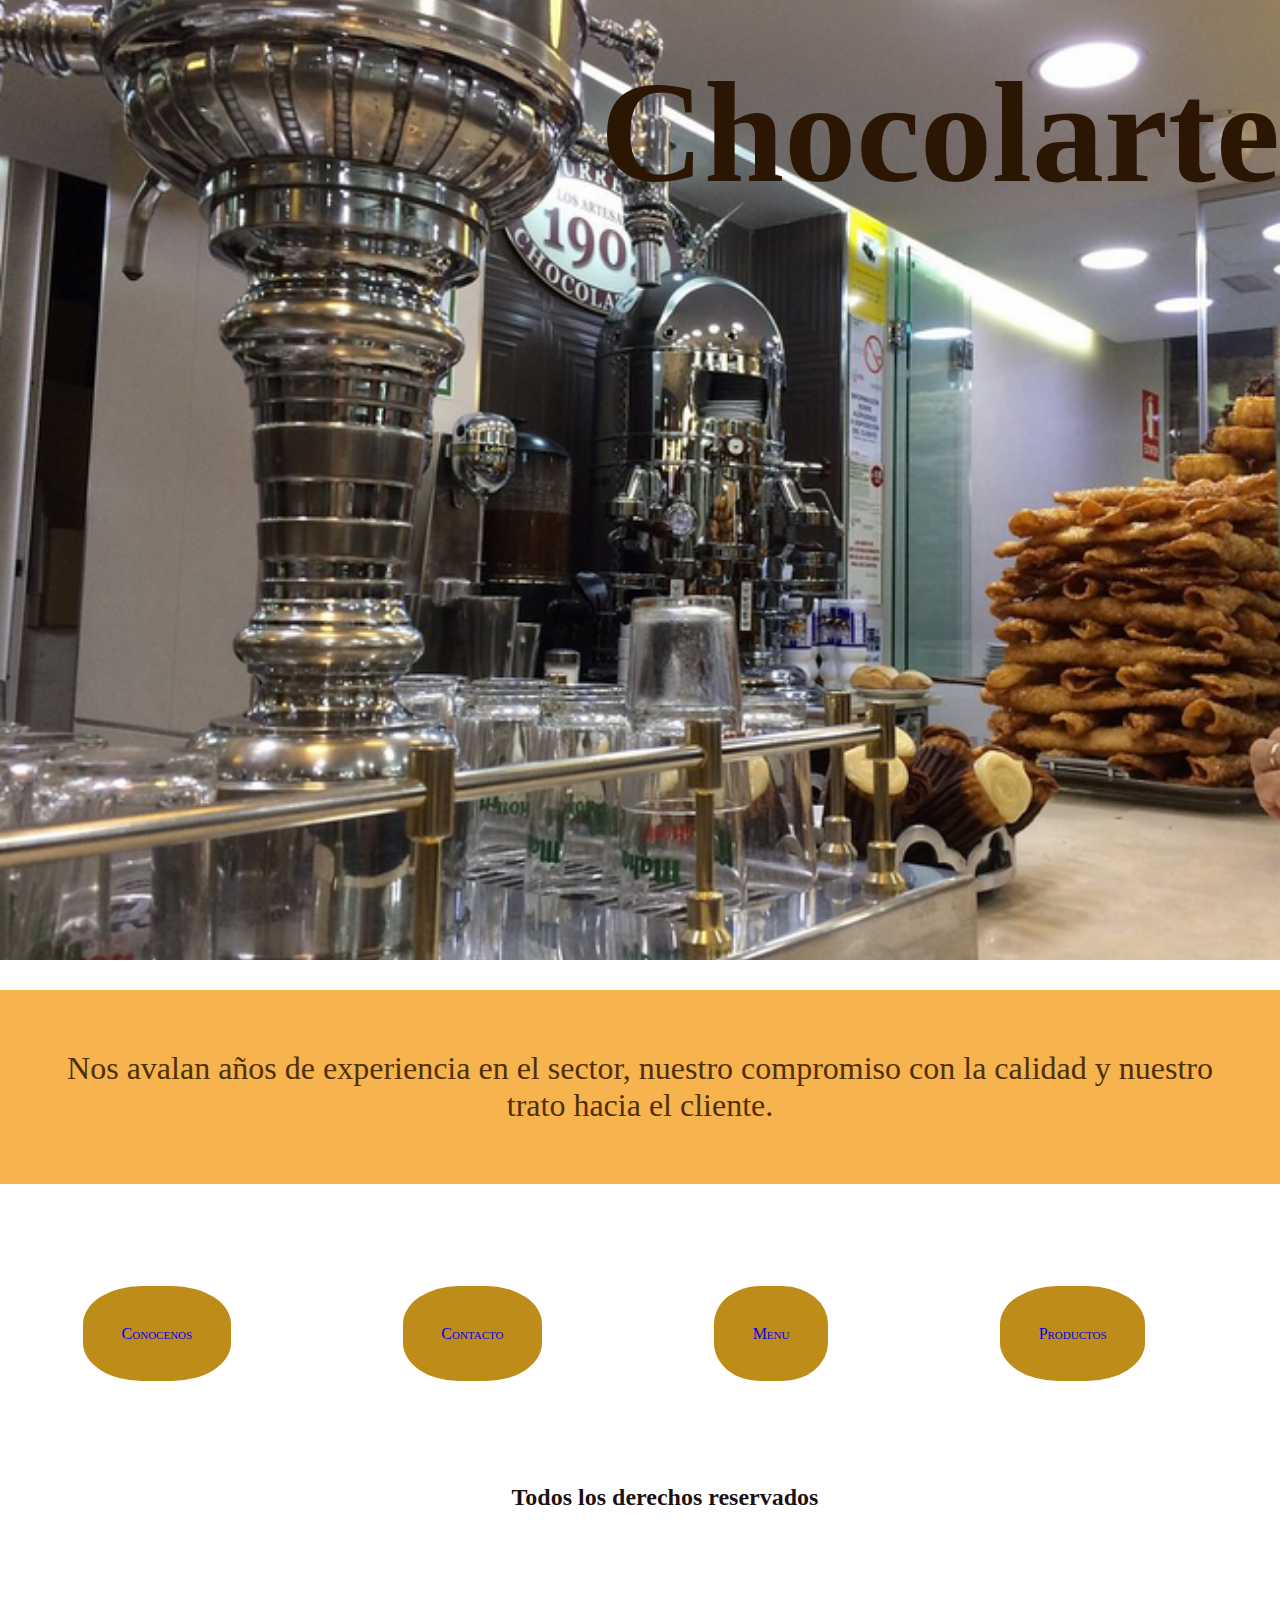
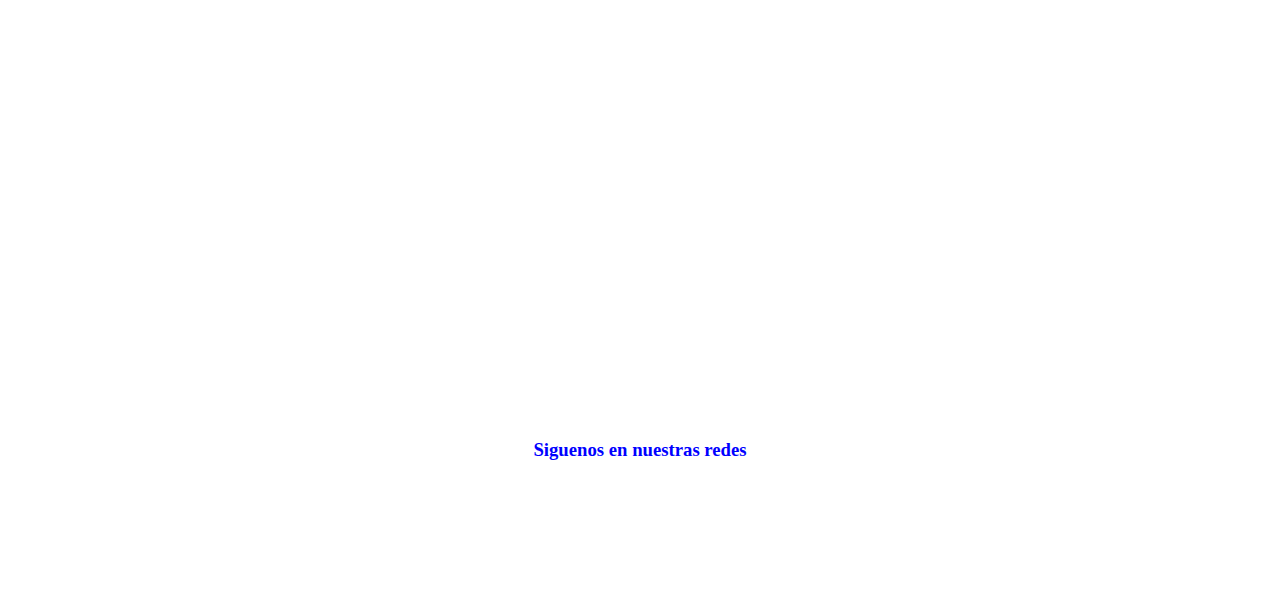
<file: index.html>
<!DOCTYPE html>
<html lang="es">
<head>
    <meta charset="UTF-8">
    <meta http-equiv="X-UA-Compatible" content="IE=edge">
    <meta name="viewport" content="width=device-width, initial-scale=1.0">
    <link rel="stylesheet" href="estilos/estilos.css"/>
    <title>Chocolarte</title>
  </head>
<body>
    <header>
        <h1>Chocolarte</h1>
    </header>  
            <article>
            <p class="experiencia__parrafo">
            Nos avalan años de experiencia en el sector, nuestro compromiso con la calidad y nuestro trato hacia el cliente.</p>
            </article>
        <footer>
            <nav class="encabezado__menu"> 
                <ul class="encabezado__menu__lista">
                    <li><a href="paginas/Conocenos.html">Conocenos</a></li> 
                    <li><a href="paginas/Contacto.html">Contacto</a></li>
                    <li><a href="paginas/Menu.html">Menu</a></li>
                    <li><a href="paginas/Productos.html">Productos</a></li>
                </ul>
            </nav > 
                     <div class="box1">
                         <h2>Todos los derechos reservados</h2>
                             <h3>Siguenos en nuestras redes</h3>
                     </div>
                            <div class="red-social">
                                <a href="#" class="fa fa-facebook"></a>
                                <a href="#" class="fa fa-instagram"></a>
                                 <a href="#" class="fa fa-youtube"></a>
                            </div>
        </footer>
</body>
</head>
</file>
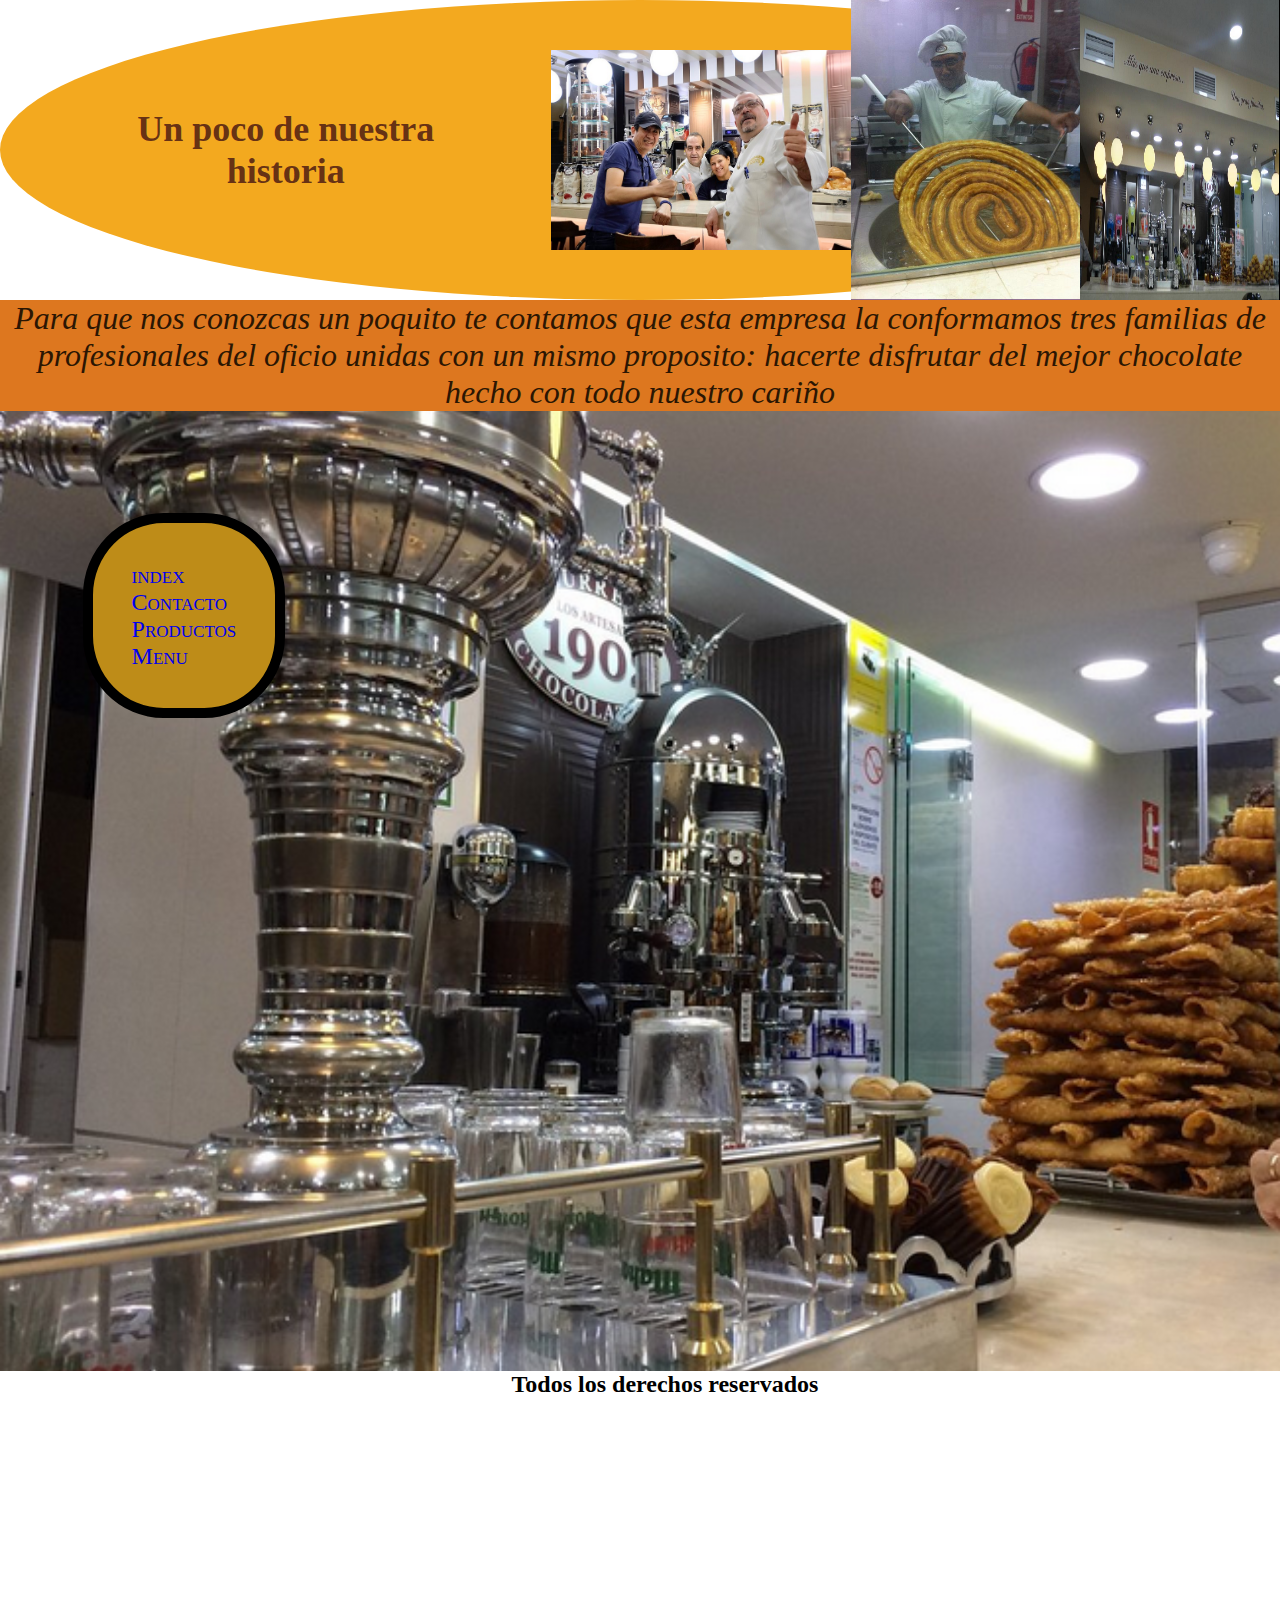
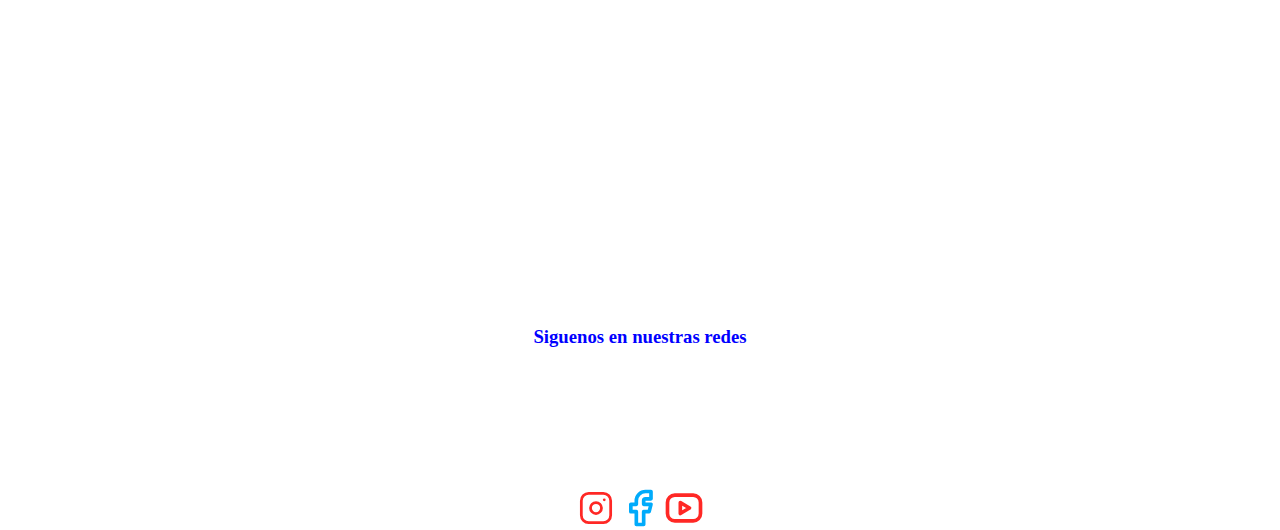
<file: paginas/Conocenos.html>
<!DOCTYPE html>
<html lang="es">
<head>
    <meta charset="UTF-8">
    <meta http-equiv="X-UA-Compatible" content="IE=edge">
    <meta name="viewport" content="width=device-width, initial-scale=1.0">
    <title>Conocenos</title>
    <link rel="stylesheet" href="../estilos/estilos.css"/>
</head>
        <body>
            <section>
                <div class="nosotros">
                    <h2 class="segundo__titulo">Un poco de nuestra historia</h2>
                        <img src="../multimedia/nuestrafamilia.jpg" class="imagenFamilia">
                        <img src="../multimedia//maestrochurrero.jpg" class="imagenChurrero">
                        <img src="../multimedia/nuestroemblema.jpg" class="imagenEmblema">
            </section>
                </div>
                <p class="descripcionConocenos">
                    Para que nos conozcas un poquito te contamos que esta empresa la conformamos tres familias de profesionales del oficio unidas con un mismo proposito:
                    hacerte disfrutar del mejor chocolate hecho con todo nuestro cariño </p>
                </div>
                    <header>
                        <ul class="pruebaGrid">
                            <li><a href="../index.html">index</a></li> 
                            <li><a href="../paginas/Contacto.html">Contacto</a></li>
                            <li><a href="../paginas/Productos.html">Productos</a></li>
                            <li><a href="../paginas/Menu.html">Menu</a></li>
                        </ul>
                    </header>
                             <footer>
                                     <div class="pieDePagina"></div>
                                         <h2>Todos los derechos reservados</h2>
                                            <h3>Siguenos en nuestras redes</h3>
                                     <div class="red-social">
                                            <a href="#" class="fa fa-facebook"></a>
                                              <svg xmlns="http://www.w3.org/2000/svg" class="icon icon-tabler icon-tabler-brand-instagram" width="44" height="44" viewBox="0 0 24 24" stroke-width="1.5" stroke="#ff2825" fill="none" stroke-linecap="round" stroke-linejoin="round">
                                                <path stroke="none" d="M0 0h24v24H0z" fill="none"/>
                                                  <rect x="4" y="4" width="16" height="16" rx="4" />
                                                  <circle cx="12" cy="12" r="3" />
                                                  <line x1="16.5" y1="7.5" x2="16.5" y2="7.501" />
                                              </svg>
                                            <a href="#" class="fa fa-instagram"></a>
                                              <svg xmlns="http://www.w3.org/2000/svg" class="icon icon-tabler icon-tabler-brand-facebook" width="44" height="44" viewBox="0 0 24 24" stroke-width="2" stroke="#00abfb" fill="none" stroke-linecap="round" stroke-linejoin="round">
                                                <path stroke="none" d="M0 0h24v24H0z" fill="none"/>
                                                <path d="M7 10v4h3v7h4v-7h3l1 -4h-4v-2a1 1 0 0 1 1 -1h3v-4h-3a5 5 0 0 0 -5 5v2h-3" />
                                              </svg>
                                            <a href="#" class="fa fa-youtube"></a>
                                              <svg xmlns="http://www.w3.org/2000/svg" class="icon icon-tabler icon-tabler-brand-youtube" width="44" height="44" viewBox="0 0 24 24" stroke-width="2" stroke="#ff2825" fill="none" stroke-linecap="round" stroke-linejoin="round">
                                                <path stroke="none" d="M0 0h24v24H0z" fill="none"/>
                                                <rect x="3" y="5" width="18" height="14" rx="4" />
                                                <path d="M10 9l5 3l-5 3z" />
                                              </svg>
                                     </div>
                             </footer>   
        </body>
</head>
</file>
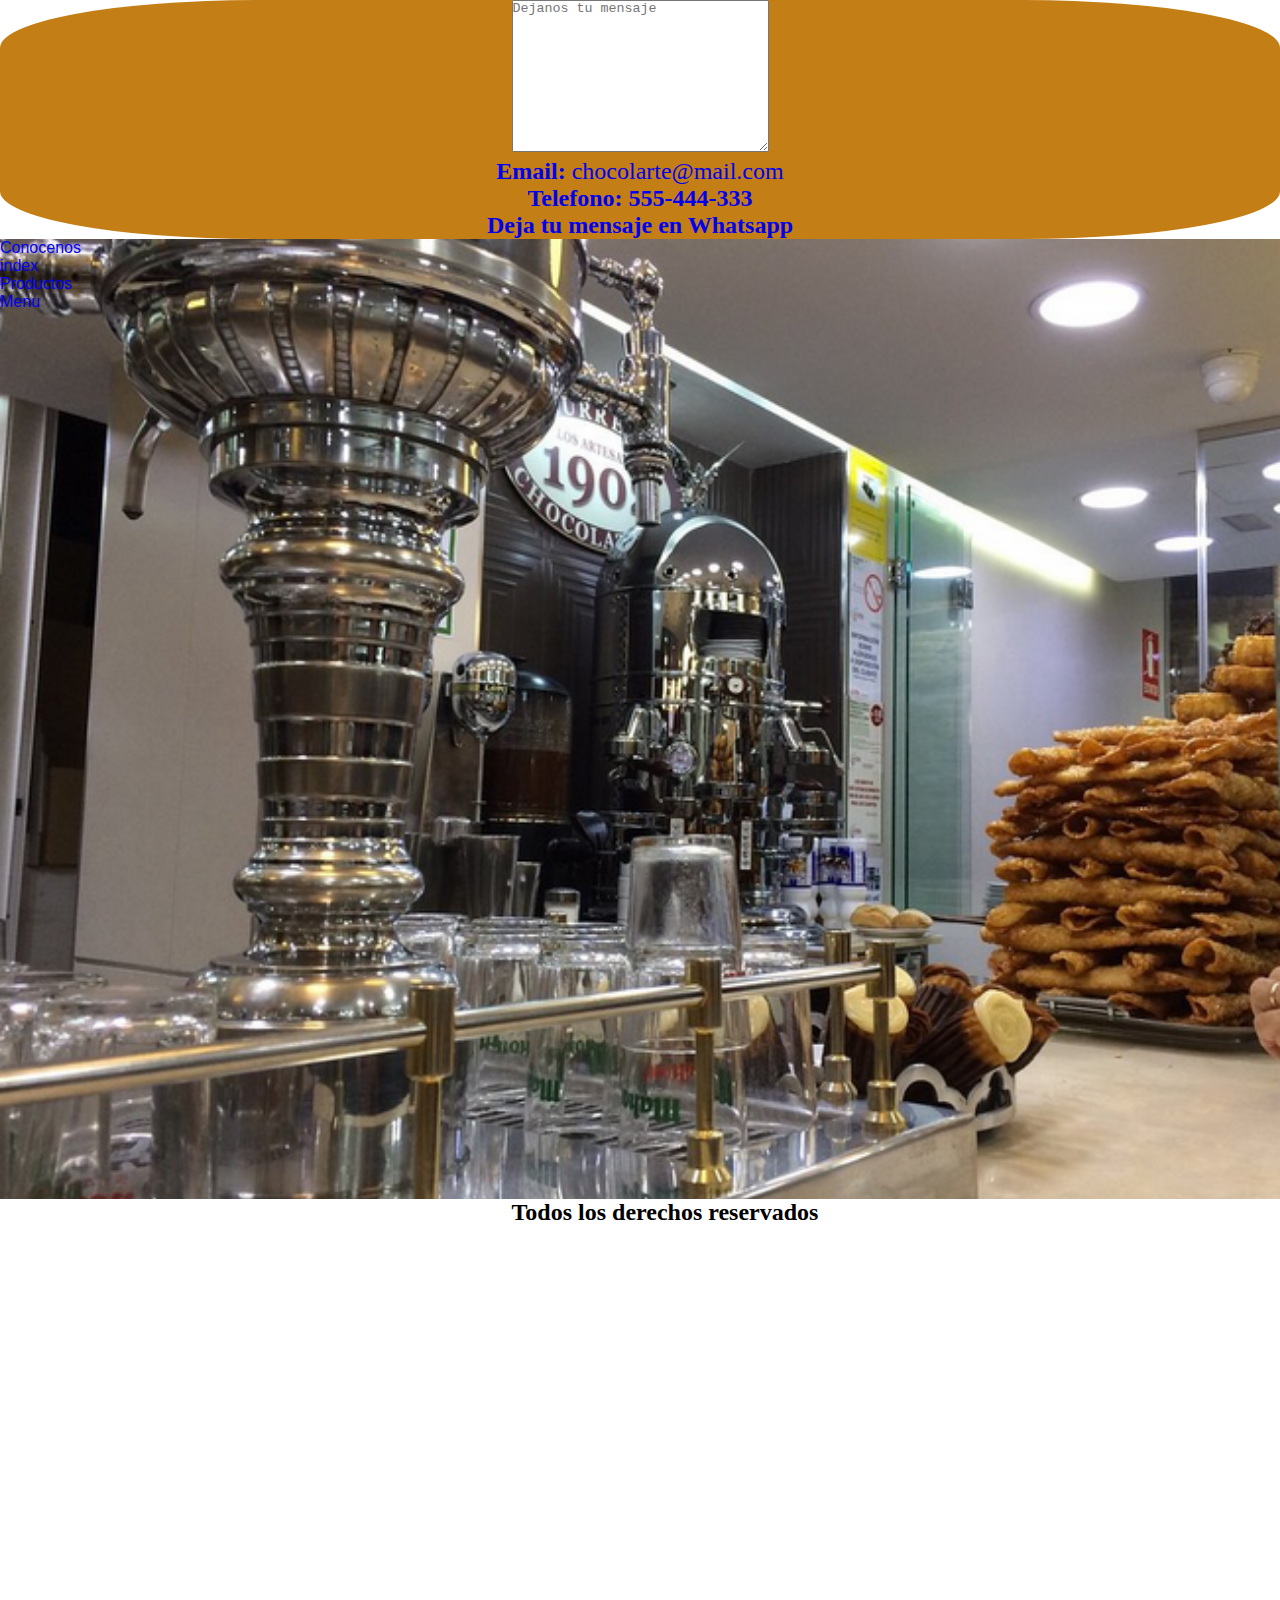
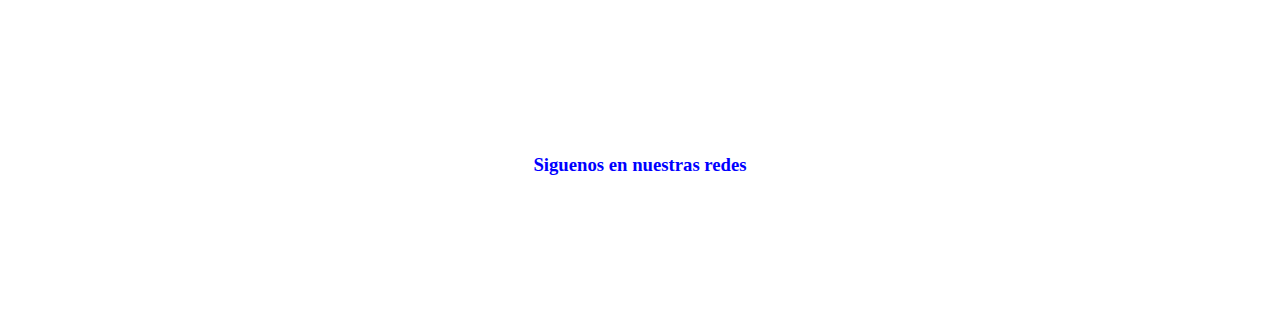
<file: paginas/Contacto.html>
<!DOCTYPE html>
<html lang="es">
    <head>
        <meta charset="UTF-8">
        <meta http-equiv="X-UA-Compatible" content="IE=edge">
        <meta name="viewport" content="width=device-width, initial-scale=1.0">
        <title>Contacto</title>
        <link rel="stylesheet" href="../estilos/estilos.css"/>
    </head> 
<body> 
    <form action="Formulario de registro">
            <section>
                 <div class="formulario"> 
                    <ul type="none"></ul> 
                        <li><textarea name="mensaje" placeholder="Dejanos tu mensaje" cols="30" rows="10"></textarea></li>
                        <li><a href="mailito:chocolarte@mail.com" target="_blank"><i class="fa-regular fa-envelope"></i><span><strong> Email: </strong></span>chocolarte@mail.com</a></li>
                        <li><a href="tel:555444333" target="_blank>"><i class="fa-solid fa-phone"></i><span><strong> Telefono: 555-444-333 </strong></span></a></li>
                        <li><a href="https://api.whatsapp.com/send?phone=555444333" target="_blank"><i class="fa-brands fa-whatsapp"></i><span><strong> Deja tu mensaje en Whatsapp </strong></span></a></li>
                    </ul>
                </div>
            </section>
    </form>
    <header>
            <ul>
                <li><a href="../paginas/Conocenos.html">Conocenos</a></li> 
                <li><a href="../index.html">index</a></li>
                <li><a href="../paginas/Productos.html">Productos</a></li>
                <li><a href="../paginas/Menu.html">Menu</a></li>
            </ul>
    </header>
            <footer>
                <div class="box">
                     <h2>Todos los derechos reservados</h2>
                        <h3>Siguenos en nuestras redes</h3>
                </div>
                            <div class="red-social">
                                <a href="#" class="fa fa-facebook"></a>
                                <a href="#" class="fa fa-instagram"></a>
                                <a href="#" class="fa fa-youtube"></a>
                            </div>
                </div>
            </footer>   
</body>
</head>
</file>
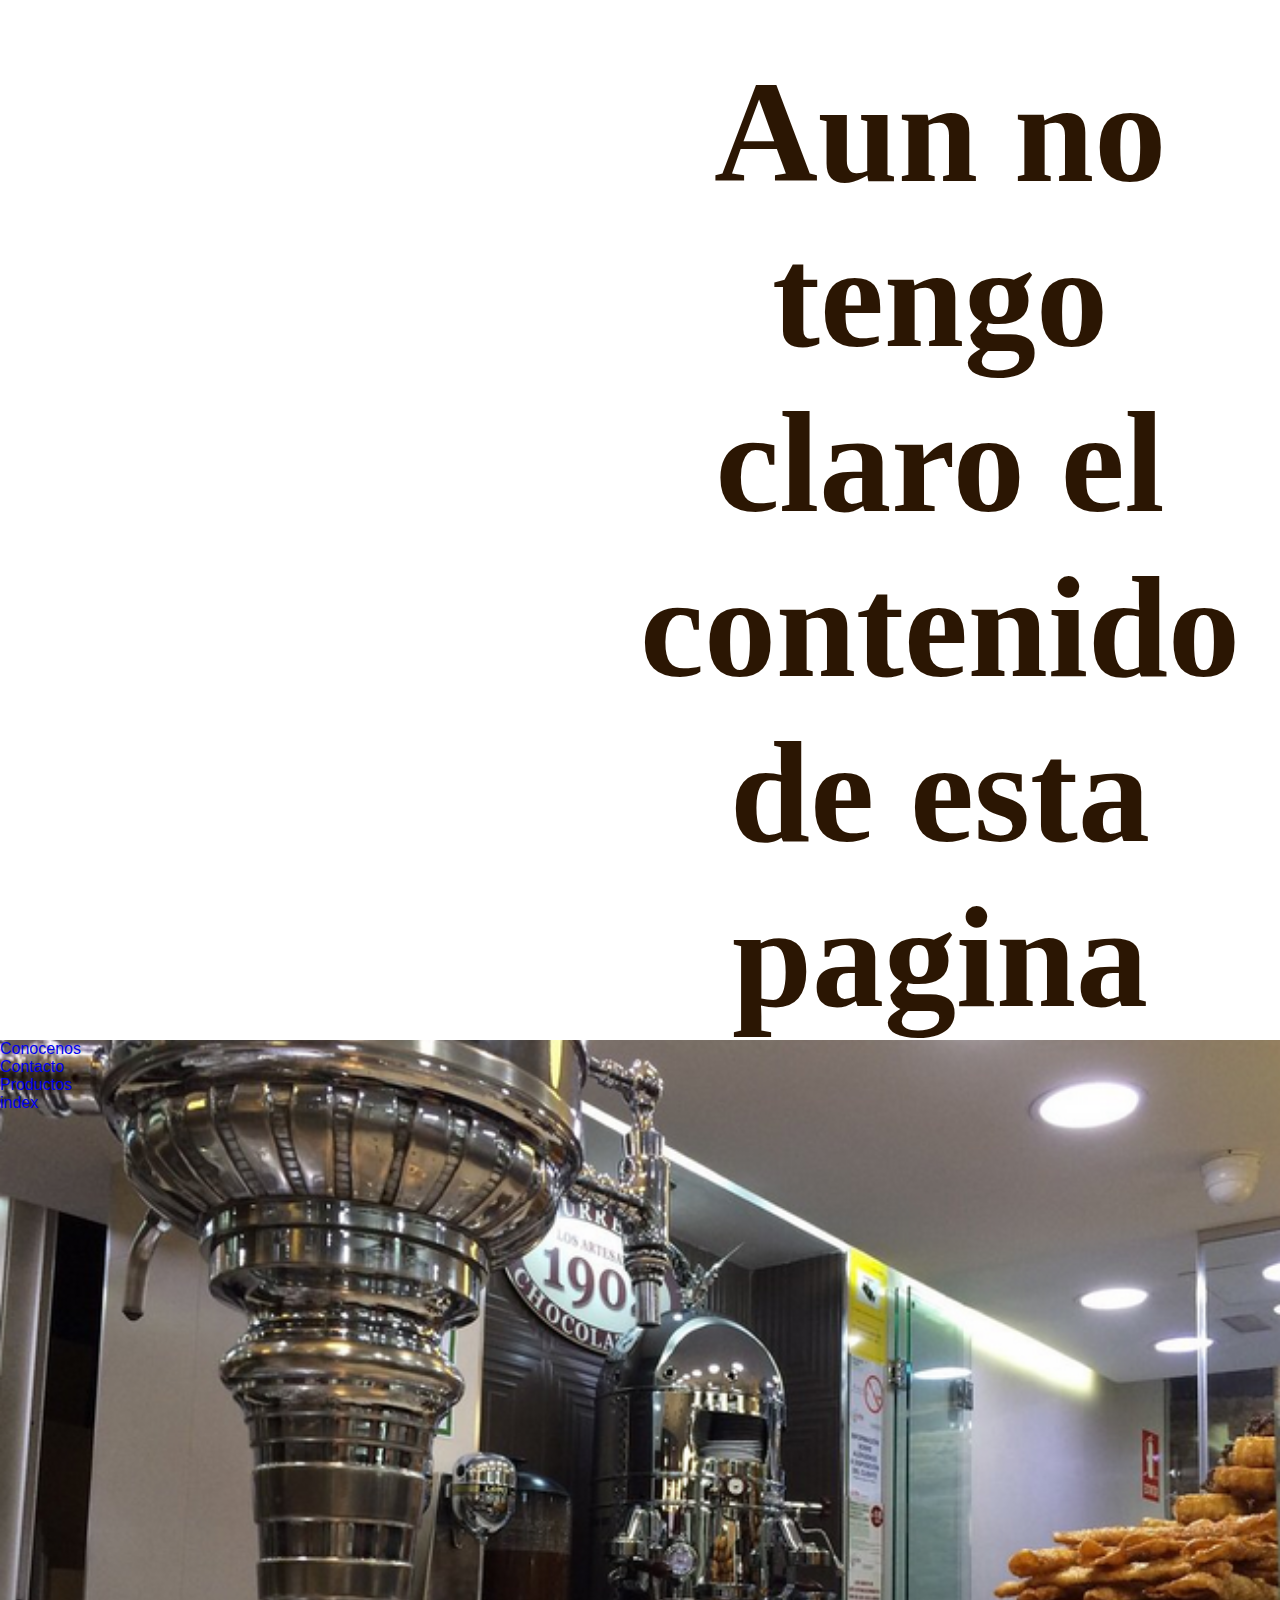
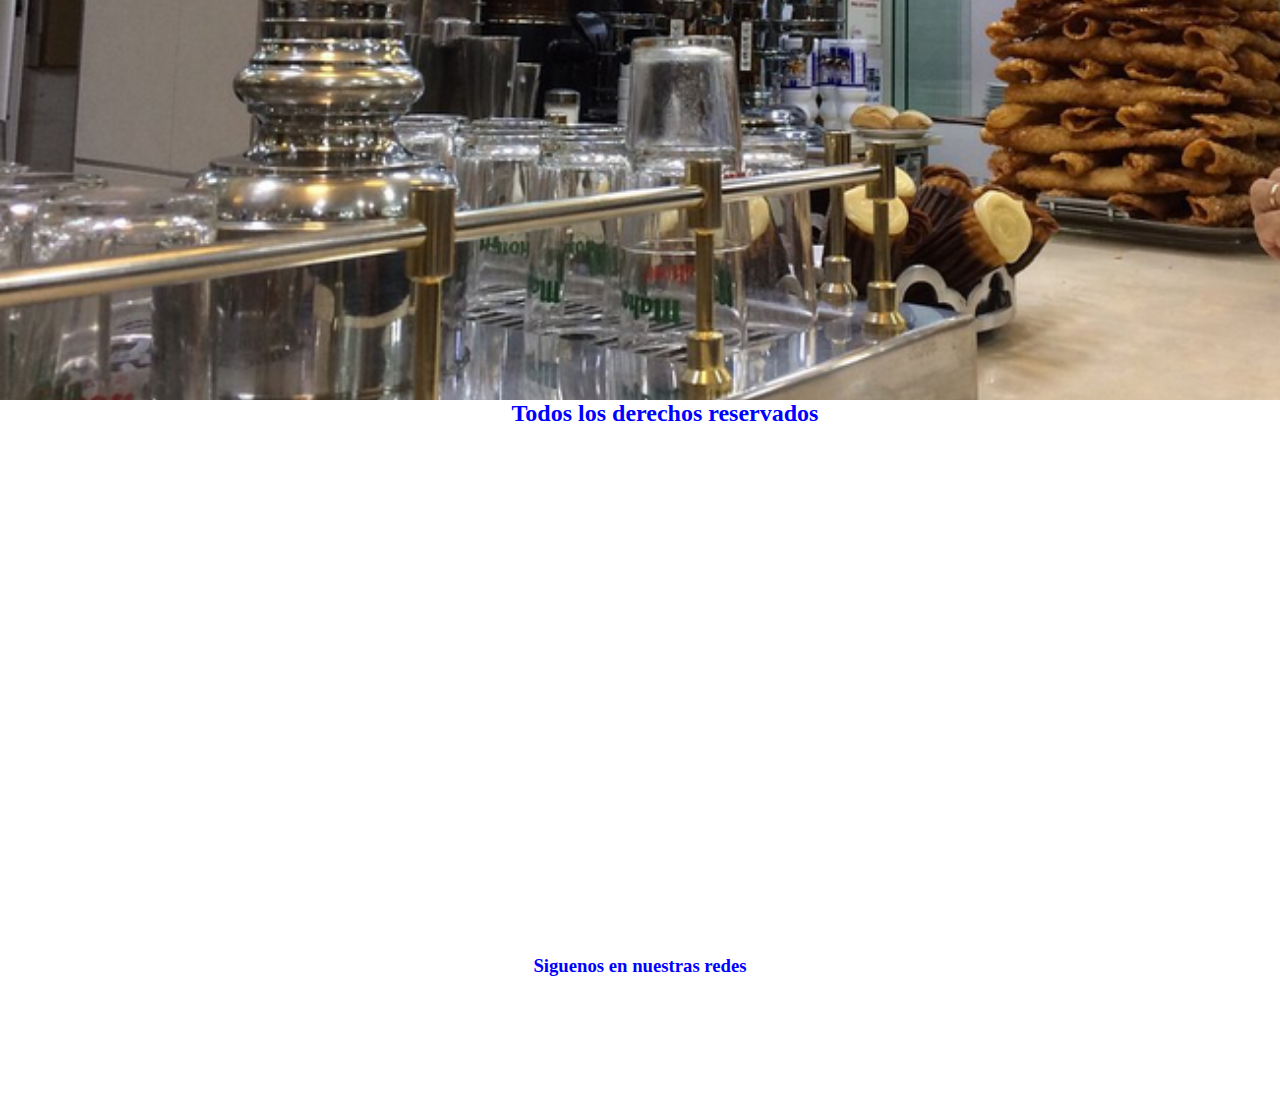
<file: paginas/Menu.html>
<!DOCTYPE html>
<html lang="es">
<head>
    <meta charset="UTF-8">
    <meta http-equiv="X-UA-Compatible" content="IE=edge">
    <meta name="viewport" content="width=device-width, initial-scale=1.0">
    <link rel="stylesheet" href="../estilos/estilos.css"/>
    <title>Menu</title>
    <h1>Aun no tengo claro el contenido de esta pagina</h1>
</head>
    <body>
        <header>
            <ul>
                <li><a href="../paginas/Conocenos.html">Conocenos</a></li> 
                <li><a href="../paginas/Contacto.html">Contacto</a></li>
                <li><a href="../paginas/Productos.html">Productos</a></li>
                <li><a href="../index.html">index</a></li>
            </ul>
        </header>
             <footer>
                <div class="footer">
                     <h2>Todos los derechos reservados</h2>
                        <h3>Siguenos en nuestras redes</h3>
                                <a href="fa-facebook" class="fa fa-facebook"></a>
                                <a href="fa-instagram" class="fa fa-instagram"></a>
                                <a href="fa-youtube" class="fa fa-youtube"></a>
                            
                 </div>
            </footer>
    </body>
</head>
</file>
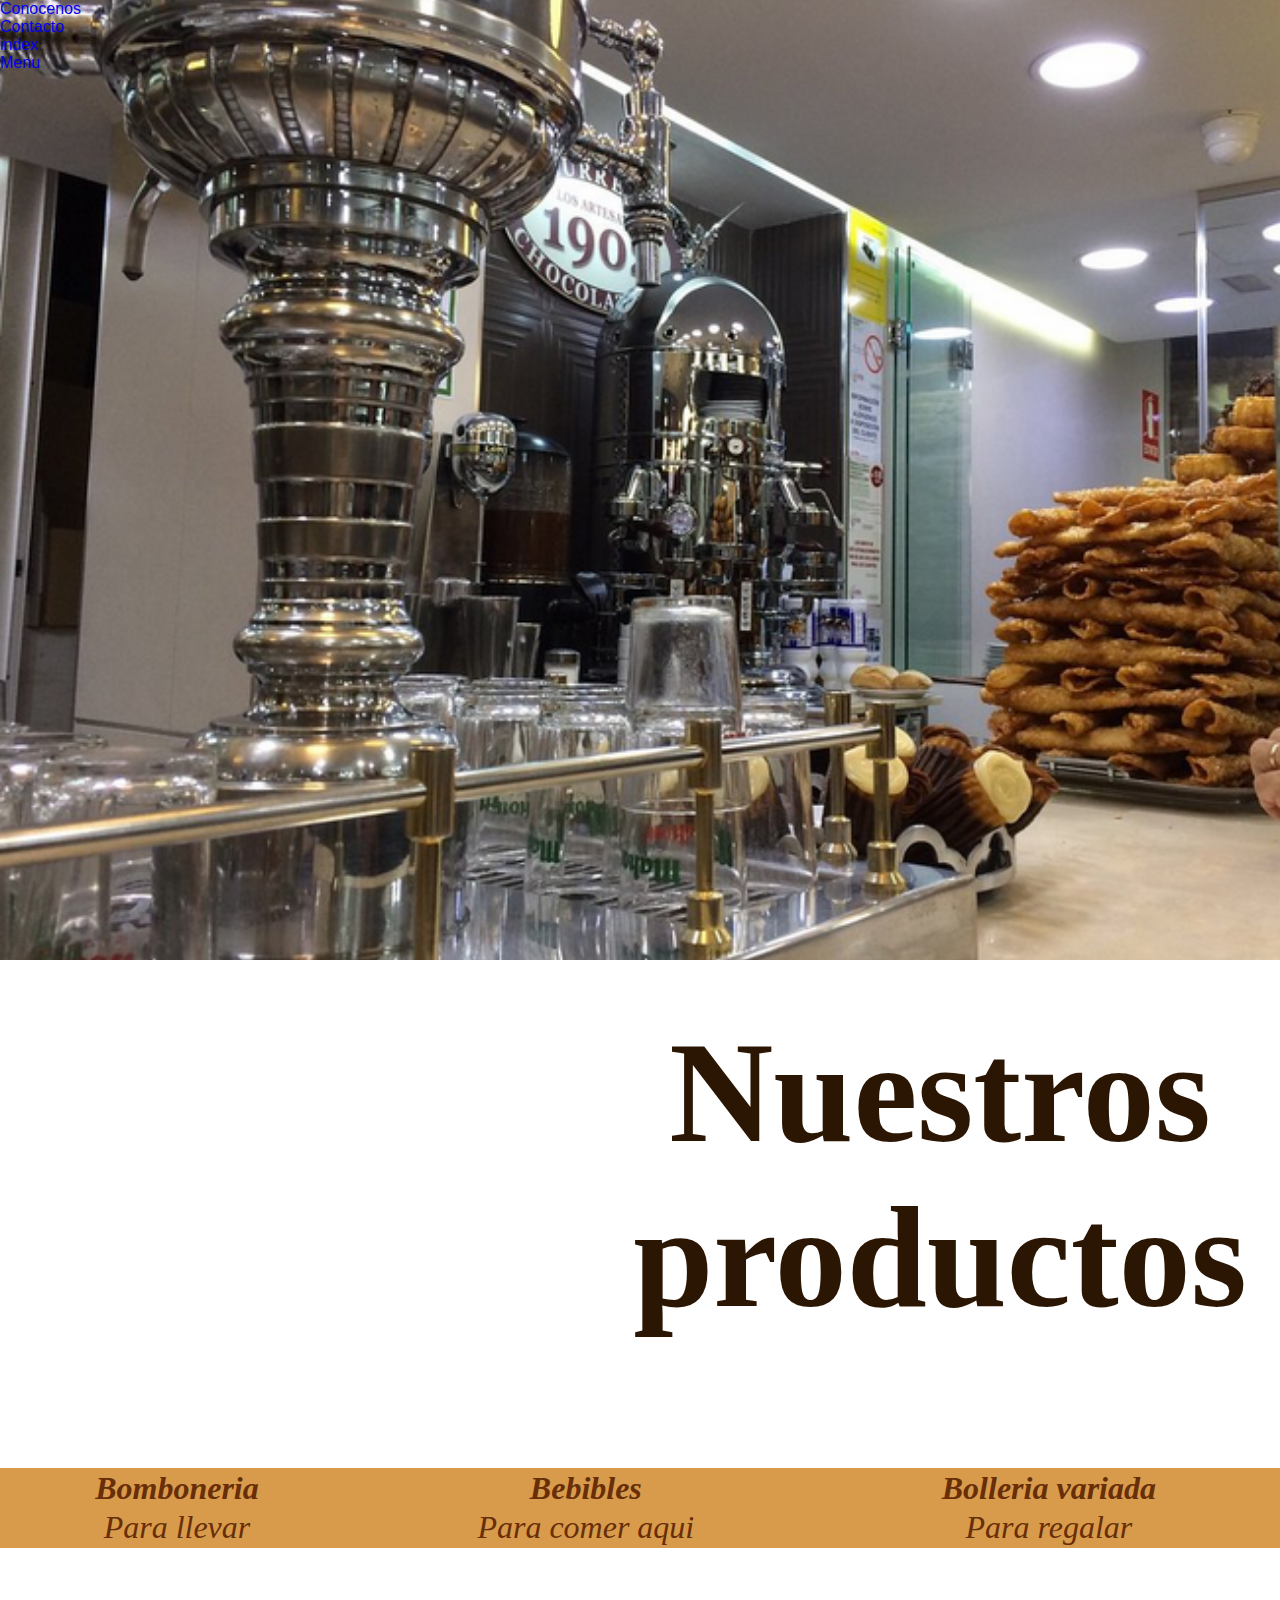
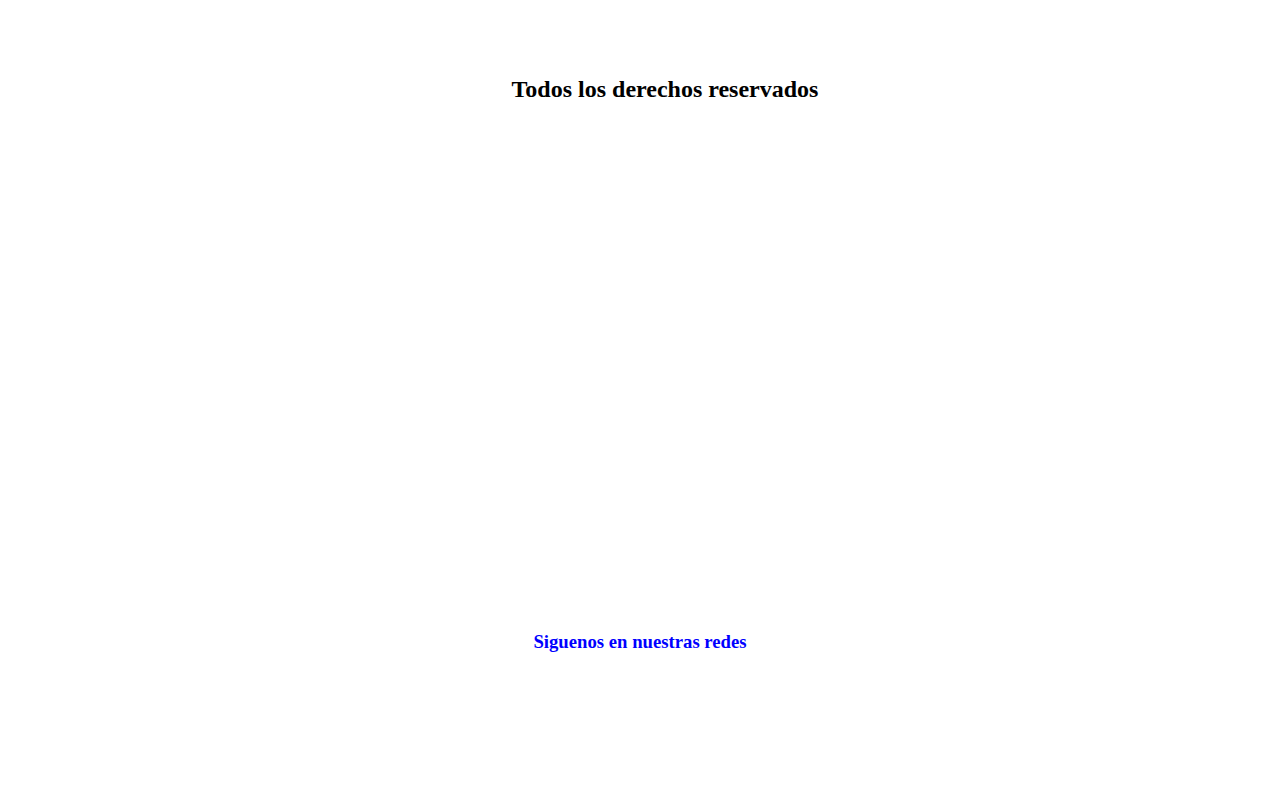
<file: paginas/Productos.html>
<!DOCTYPE html>
<html lang="es">
<head>
    <meta charset="UTF-8">
    <meta http-equiv="X-UA-Compatible" content="IE=edge">
    <meta name="viewport" content="width=device-width, initial-scale=1.0">
    <link rel="stylesheet" href="../estilos/estilos.css">

    <title>Productos</title>
</head>
    <body>
        <header>
                <ul>
                    <li><a href="../paginas/Conocenos.html">Conocenos</a></li> 
                    <li><a href="../paginas/Contacto.html">Contacto</a></li>
                    <li><a href="../index.html">index</a></li>
                    <li><a href="../paginas/Menu.html">Menu</a></li>
                </ul>
        </header>
                 <h1>Nuestros productos</h1>
                 <section id="productos">
                         <table borde="1" cellpadding="20px">
                              <th>Bomboneria</th>
                              <th>Bebibles</th>
                              <th>Bolleria variada</th>

                 <tr>
                         <td>Para llevar</td>
                         <td>Para comer aqui</td>
                         <td>Para regalar</td>
                 </tr>
                         </table>
                 </section>  
                           <footer>
                                   <div class="derechos">
                                        <h2>Todos los derechos reservados</h2>
                                          <h3>Siguenos en nuestras redes</h3> 
                                   </div>
                                    <div class="red-social">
                                        <a href="#" class="fa fa-facebook"></a>
                                        <a href="#" class="fa fa-instagram"></a>
                                        <a href="#" class="fa fa-youtube"></a>
                                    </div>

                            </footer>
    </body>
</head>
</file>
<file: estilos/estilos.css>
:root{
    --fuenteTitulos: 'Lobster', cursive;
    --fuenteParrafos: 'Comic Sans', sans-serif;

    --primario: rgb(43, 22, 3);
    --primarioClaro: #784D3C;
}

/*reseteo de ccs*/
*{
    margin: 0;
    padding: 0;
    box-sizing: border-box;
}

/*pagina index */
h1{
    color: #fff;
    text-align: center;
    font-style: inherit;
    font-size: 75px;
    font-family: fantasy;
    padding-left: 25px; 
    padding-top: 50px;
    font-family: 'Lobster', cursive;
 }

 ul{
   list-style-type: none;
}
.encabezado__menu__lista li{
    display: inline-block ;
    margin-block-end: 20%;
    margin-top: 10%;
    padding: 3%;
    font-size: medium;
    background-color: rgb(190, 140, 24);
    font-family: fantasy;
    font-variant: small-caps;
    margin: 8% 6.5%; 
    border-radius: 40%;
}
.experiencia__parrafo{
    color: rgb(78, 48, 8);
    font-family: fantasy;
    font-size: xx-large;
    text-align: center;
    margin-top: 30px;
    padding: 60px;
    background-color: rgb(246, 179, 78);
}
.box1{
    text-align: center;
    color: rgba(15, 2, 2, 0.94);
}

/*pagina conocenos*/
.segundo__titulo{
    color: rgb(171, 27, 27);
}
.nosotros{
    background-color: rgb(243, 169, 31);
    text-align: center;
    font-size: x-large;
    font-family: fantasy;
    border-radius: 250%;
    border-image: space;
}
/*parrafo conocenos */

 .descripcionConocenos{
     font-style: oblique;
     font-family: fantasy;
     font-size: medium;
     text-align: center;
     margin : 100 px 100 px;
     border: solid 40 px; color: rgb(43, 22, 3);
     background-color: rgb(221, 119, 31);    
}

/*titulo de nosotros*/

h2{
    text-align: center;
    margin-bottom: 400px;
    margin-left: 50px;
    margin-left: 50px;
    padding-left: 50px;
    padding-right: 50px
    
}

.imagenFamilia{
    width: 300px;
    height: 200px;
}

.imagenChurrero{
    height: 300px;
    width: 300px;
}

.imagenEmblema{
    height: 300px;
    width: 200px;
}

/*redes*/
h3{
    margin: 10px;
    padding-top: 10%;
    padding-bottom: 10%;
    text-align: center;
    font-style: normal;
    color: blue;
}
.segundo__titulo{
    color:rgba(83, 33, 19, 0.889);
    margin: 80px;
    padding-right: 30px;
}
.nosotros{
    display: flex;
    flex-direction: row;
    align-items: center
}

.pruebaGrid{
   display: grid;
   grid-template-columns: 100px 100px 200px;
   grid-template-rows: 200px 300px 100px;
   background-color: aqua;
   border: solid 10px black;
   grid-column-gap: 50px;
   grid-row-gap: 20px black;
   display: inline-block ;
   margin-block-end: 20%;
   margin-top: 10%;
   padding: 3%;
   font-size: x-large;
   background-color: rgb(190, 140, 24);
   font-family: fantasy;
   font-variant: small-caps;
   margin: 8% 6.5%; 
   border-radius: 40%;
}

/*pagina contacto */

.formulario{
    color: blanchedalmond;
    text-align: center;
    background-color: rgb(196, 126, 22);
    border-radius: 20%;
    column-gap: 20rem;
    font-family: fantasy;
    font-size: x-large;
    
}

/*pagina menu */
header{
    color: aquamarine;
    text-decoration-color: rgb(22, 18, 89);
    color: black;
    font: status-bar;
}
.footer{
    text-align: center;
    color: blue;
    font-family: fantasy;
    font-weight: 900;
}

/*pagina productos */

#productos{
    display: flex;
    flex-direction: column;
    justify-content: space-evenly;
    margin-top: 10%;
    margin-bottom: 10%;

    background-color: rgba(206, 132, 34, 0.814);
    color: rgb(104, 46, 7);
    font-size:xx-large;
    font-style: oblique;
    text-align:center
    
}
.derechos{ 
    text-align: center;
    font-family: fantasy;
    font-style: inherit;
    color: #000;  
}

a{
    text-decoration: none;
}

header{
    background-image: url(../multimedia/chocolateriagrifo.jpg);
    height: 60rem;
    background-size: cover;
    background-repeat: no-repeat;
    background-position: center center;
}


.h1indefinido{
    font-size: medium;
}

.red-social{
    display: flex;
    justify-content: center;
}

.historia{
    font-family: var(--fuenteTitulos);
    color: var(--primario);
    font-size: 45px;
}

.nosotros__imagen{
    display: grid;
    grid-template-columns: repeat();
    margin-top: 50px;
}

@media (min-width:768px) {
    .descripcionConocenos{
        font-size: xx-large;
    }
}

@media (min-width: 768px) {
    .encabezado__menu__lista{
        font-size: x-large;
                
    }
}

@media (min-width: 768px) {
    .experiencia{
        font-size: x-large;
    }
    
}
@media (min-width: 768px) {
    h1{
        color: rgb(43, 22, 3);
        text-align: center;
        font-style: inherit;
        font-size:900%;
        font-family: fantasy;
        padding-left: 600px; 
        padding-top: 50px;
    }
    
}
</file>
